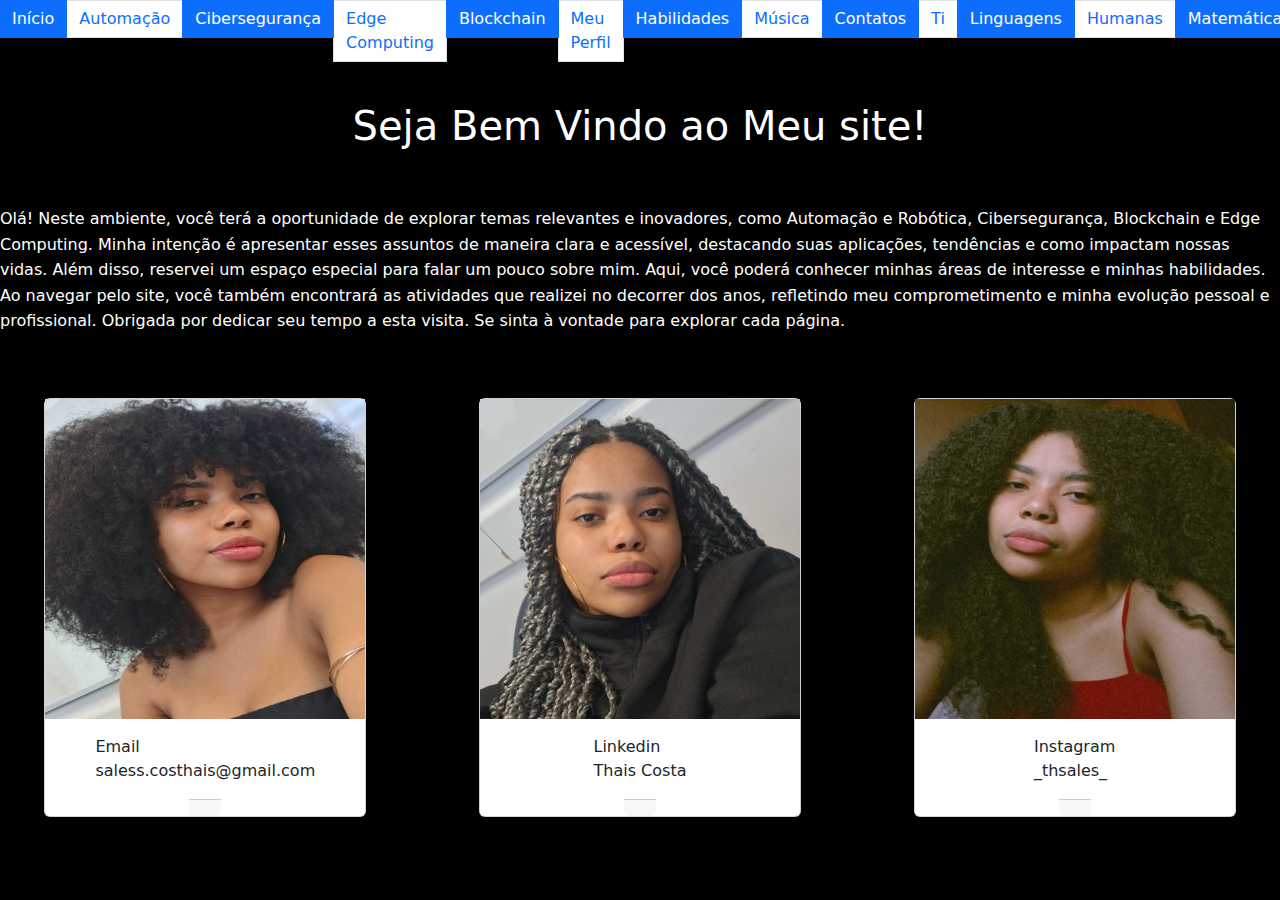
<file: challengehtml/index.html>
<!DOCTYPE html>
<html lang="pt-br">
<head>
    <meta charset="UTF-8">
    <meta name="viewport" content="width=device-width, initial-scale=1.0">
    <title>Document</title>
    <link rel="stylesheet" href="./css/estilos.css">
    <link href="https://cdn.jsdelivr.net/npm/bootstrap@5.3.3/dist/css/bootstrap.min.css" rel="stylesheet" integrity="sha384-QWTKZyjpPEjISv5WaRU9OFeRpok6YctnYmDr5pNlyT2bRjXh0JMhjY6hW+ALEwIH" crossorigin="anonymous">
    <script src="https://cdn.jsdelivr.net/npm/bootstrap@5.3.3/dist/js/bootstrap.bundle.min.js" integrity="sha384-YvpcrYf0tY3lHB60NNkmXc5s9fDVZLESaAA55NDzOxhy9GkcIdslK1eN7N6jIeHz" crossorigin="anonymous"></script>
</head>
<body style="background-color: black;"> 
    

  <nav aria-label="...">
    <ul class="pagination">
      <li class="page-item disabled">
      </li>
      <li class="page-item active"><a class="page-link" href="index.html">Início</a></li>
      <li class="page-item" aria-current="page">
        <a class="page-link" href="automa.html">Automação</a>
      </li>
      <li class="page-item active"><a class="page-link" href="ciber.html">Cibersegurança</a></li>
      <li class="page-item">
        <li class="page-item"><a class="page-link" href="edge.html">Edge Computing</a></li>
      <li class="page-item active" aria-current="page">
        <a class="page-link" href="block.html">Blockchain</a>
      </li>
      <li class="page-item"><a class="page-link" href="introdução.html"> Meu Perfil</a></li>
      <li class="page-item">
        <li class="page-item active"><a class="page-link" href="habilidade.html">Habilidades</a></li>
      <li class="page-item active" aria-current="page">
        <li class="page-item"><a class="page-link" href="z.html">Música</a></li>
      <li class="page-item active">
        <a class="page-link" href="contato.html">Contatos</a>
      </li>
      <li class="page-item"><a class="page-link" href="projetos.html">Ti</a></li>
      <li class="page-item">
        <li class="page-item active"><a class="page-link" href="linguagens.html">Linguagens</a></li>
      <li class="page-item">
        <li class="page-item"><a class="page-link" href="humanas.html">Humanas</a></li>
      <li class="page-item active" aria-current="page">
        <a class="page-link" href="matemática.html">Matemática</a>
      </li>
      <li class="page-item"><a class="page-link" href="natureza.html">Natureza</a></li>
      <li class="page-item">
      </li>
    </ul>
  </nav>
  
  <br>
      <h1 class="titulo">Seja Bem Vindo ao Meu site!</h1>
      

      <br>
      <br>
      <p class="automacao"> 
         Olá! Neste ambiente, você terá a oportunidade de explorar temas relevantes e inovadores, como Automação e Robótica, Cibersegurança, Blockchain e Edge Computing. Minha intenção é apresentar esses assuntos de maneira clara e acessível, destacando suas aplicações, tendências e como impactam nossas vidas.
        
        Além disso, reservei um espaço especial para falar um pouco sobre mim. Aqui, você poderá conhecer minhas áreas de interesse e minhas habilidades. Ao navegar pelo site, você também encontrará as atividades que realizei no decorrer dos anos, refletindo meu comprometimento e minha evolução pessoal e profissional.
        
        Obrigada por dedicar seu tempo a esta visita. Se sinta à vontade para explorar cada página.
        </p>
        
      <br>
      <br>
      <div class="row row-cols-1 row-cols-md-3 g-4">
        <div class="col">
          <div class="card h-100">
            <img class="foto" src="imagem/foto.jpeg" class="card-img-top" alt="...">
            <div class="card-body">
              <p class="card-text">Email<br>
                saless.costhais@gmail.com</p>
            </div>
            <div class="card-footer">
            </div>
          </div>
        </div>
        <div class="col">
          <div class="card h-100">
            <img class="foto" src="imagem/Perfil.png" class="card-img-top" alt="...">
            <div class="card-body">
              <p class="card-text">Linkedin<br>
                Thais Costa</p>
            </div>
            <div class="card-footer">
            </div>
          </div>
        </div>
        <div class="col">
          <div class="card h-100">
            <img class="foto" src="imagem/eu.jpeg" class="card-img-top" alt="...">
            <div class="card-body">
              <p class="card-text">Instagram<br>
                _thsales_</p>
            </div>
            <div class="card-footer">
            </div>
          </div>
        </div>
      </div> 

</body>
</html>
</file>
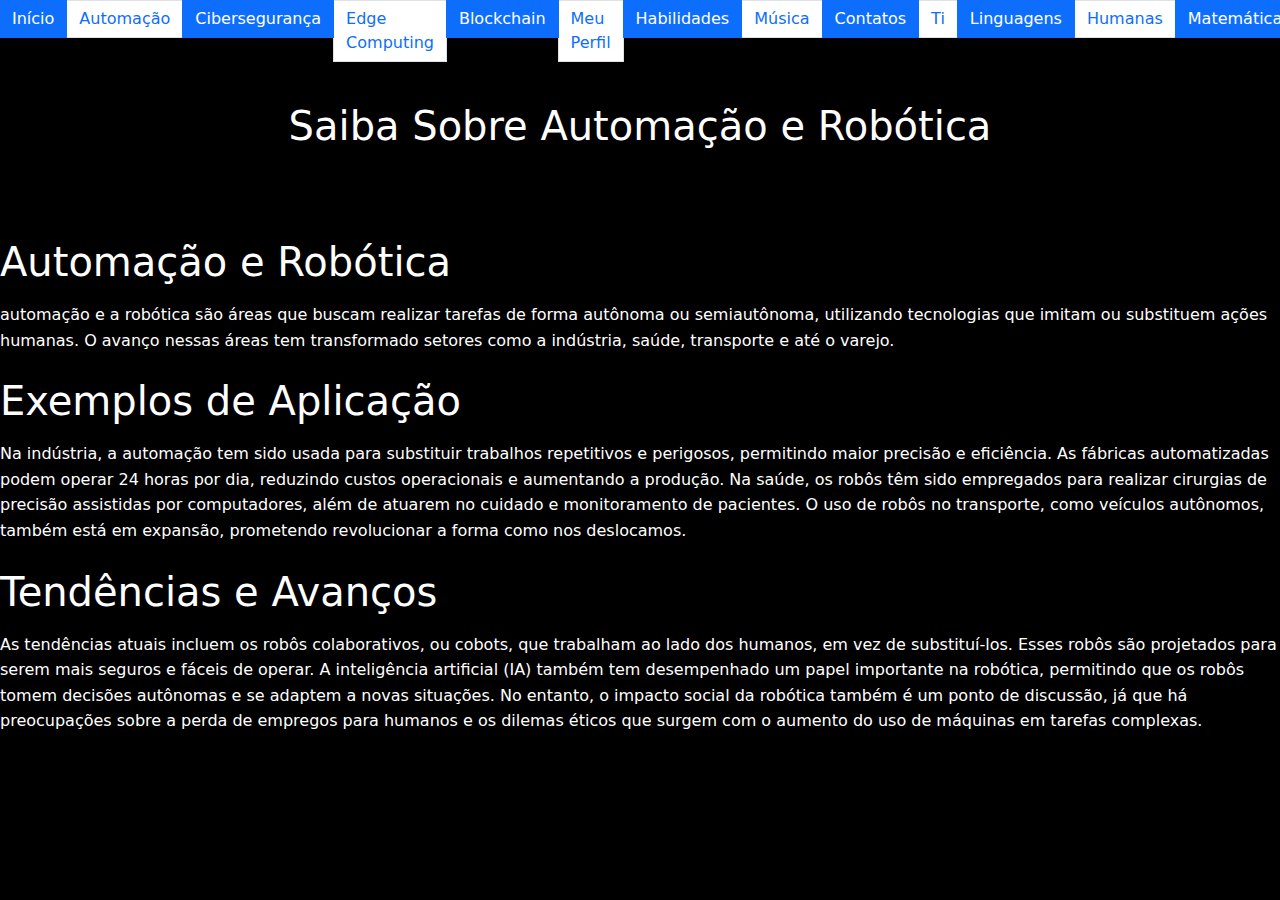
<file: challengehtml/automa.html>
<!DOCTYPE html>
<html lang="pt-br">
<head>
    <meta charset="UTF-8">
    <meta name="viewport" content="width=device-width, initial-scale=1.0">
    <title>Document</title>
    <link rel="stylesheet" href="./css/estilos.css">
    <link href="https://cdn.jsdelivr.net/npm/bootstrap@5.3.3/dist/css/bootstrap.min.css" rel="stylesheet" integrity="sha384-QWTKZyjpPEjISv5WaRU9OFeRpok6YctnYmDr5pNlyT2bRjXh0JMhjY6hW+ALEwIH" crossorigin="anonymous">
    <script src="https://cdn.jsdelivr.net/npm/bootstrap@5.3.3/dist/js/bootstrap.bundle.min.js" integrity="sha384-YvpcrYf0tY3lHB60NNkmXc5s9fDVZLESaAA55NDzOxhy9GkcIdslK1eN7N6jIeHz" crossorigin="anonymous"></script>
<body style="background-color: black;">

  <nav aria-label="...">
    <ul class="pagination">
      <li class="page-item disabled">
      </li>
      <li class="page-item active"><a class="page-link" href="index.html">Início</a></li>
      <li class="page-item" aria-current="page">
        <a class="page-link" href="automa.html">Automação</a>
      </li>
      <li class="page-item active"><a class="page-link" href="ciber.html">Cibersegurança</a></li>
      <li class="page-item">
        <li class="page-item"><a class="page-link" href="edge.html">Edge Computing</a></li>
      <li class="page-item active" aria-current="page">
        <a class="page-link" href="block.html">Blockchain</a>
      </li>
      <li class="page-item"><a class="page-link" href="introdução.html"> Meu Perfil</a></li>
      <li class="page-item">
        <li class="page-item active"><a class="page-link" href="habilidade.html">Habilidades</a></li>
      <li class="page-item active" aria-current="page">
        <li class="page-item"><a class="page-link" href="z.html">Música</a></li>
      <li class="page-item active">
        <a class="page-link" href="contato.html">Contatos</a>
      </li>
      <li class="page-item"><a class="page-link" href="projetos.html">Ti</a></li>
      <li class="page-item">
        <li class="page-item active"><a class="page-link" href="linguagens.html">Linguagens</a></li>
      <li class="page-item">
        <li class="page-item"><a class="page-link" href="humanas.html">Humanas</a></li>
      <li class="page-item active" aria-current="page">
        <a class="page-link" href="matemática.html">Matemática</a>
      </li>
      <li class="page-item"><a class="page-link" href="natureza.html">Natureza</a></li>
      <li class="page-item">
      </li>
    </ul>
  </nav>
  
      <br>
    <h1 class="titulo">Saiba Sobre Automação e Robótica </h1>
    
    <br>
    <br>
    <br>
    <h1 class="automacao">Automação e Robótica</h1>
 
    <p class="automacao"> automação e a robótica são áreas que buscam realizar tarefas de forma autônoma ou semiautônoma, utilizando tecnologias que imitam ou substituem ações humanas. O avanço nessas áreas tem transformado setores como a indústria, saúde, transporte e até o varejo.</p>
     
    <h1 class="automacao">Exemplos de Aplicação</h1>
     
    <p class="automacao"> Na indústria, a automação tem sido usada para substituir trabalhos repetitivos e perigosos, permitindo maior precisão e eficiência. As fábricas automatizadas podem operar 24 horas por dia, reduzindo custos operacionais e aumentando a produção. Na saúde, os robôs têm sido empregados para realizar cirurgias de precisão assistidas por computadores, além de atuarem no cuidado e monitoramento de pacientes. O uso de robôs no transporte, como veículos autônomos, também está em expansão, prometendo revolucionar a forma como nos deslocamos.</p>
     
    <h1 class="automacao">Tendências e Avanços </h1> 
     
    <p class="automacao"> As tendências atuais incluem os robôs colaborativos, ou cobots, que trabalham ao lado dos humanos, em vez de substituí-los. Esses robôs são projetados para serem mais seguros e fáceis de operar. A inteligência artificial (IA) também tem desempenhado um papel importante na robótica, permitindo que os robôs tomem decisões autônomas e se adaptem a novas situações. No entanto, o impacto social da robótica também é um ponto de discussão, já que há preocupações sobre a perda de empregos para humanos e os dilemas éticos que surgem com o aumento do uso de máquinas em tarefas complexas.</p>


    
</body>
</html>
</file>
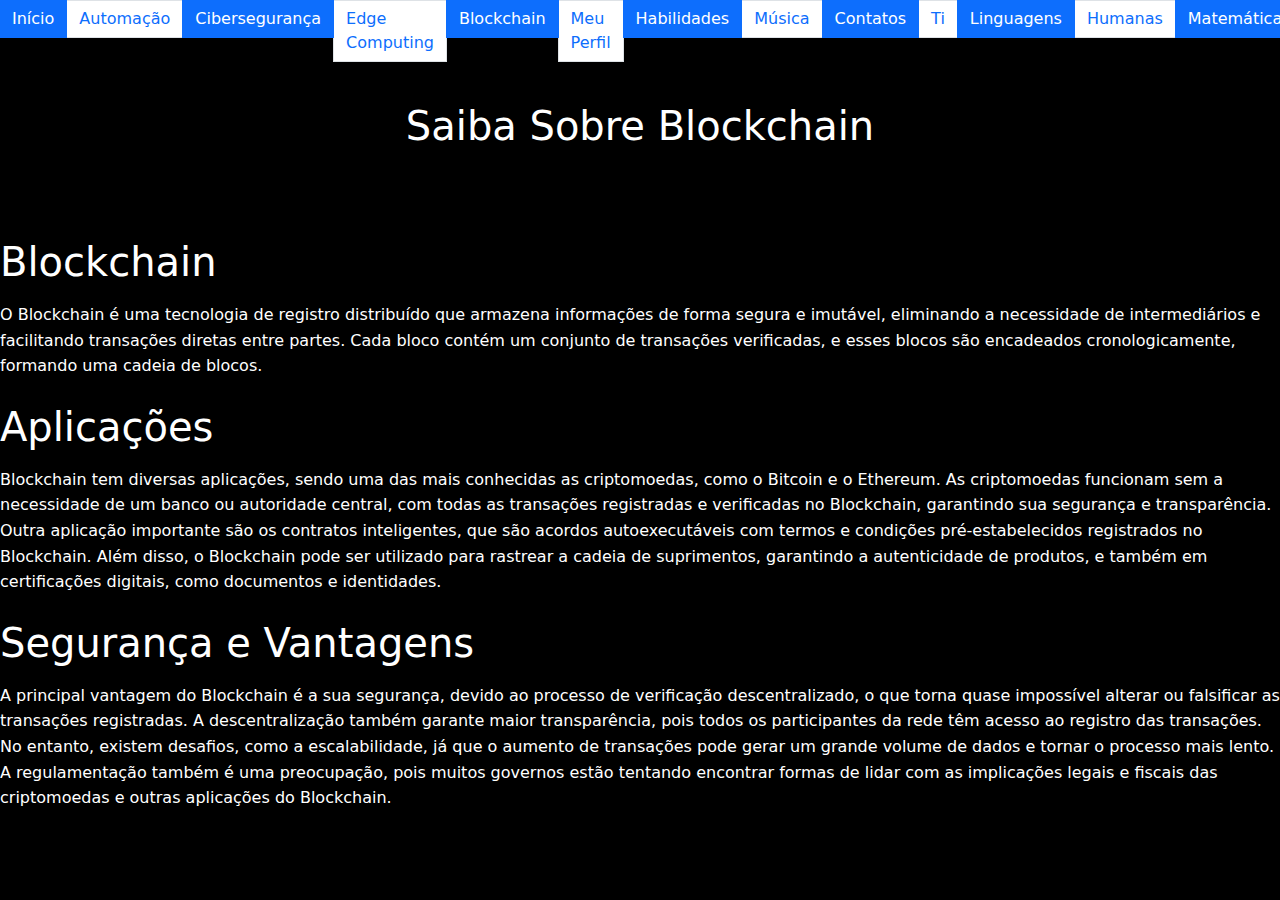
<file: challengehtml/block.html>
<!DOCTYPE html>
<html lang="pt-br">
<head>
    <meta charset="UTF-8">
    <meta name="viewport" content="width=device-width, initial-scale=1.0">
    <title>Document</title>
    <link rel="stylesheet" href="./css/estilos.css">
    <link href="https://cdn.jsdelivr.net/npm/bootstrap@5.3.3/dist/css/bootstrap.min.css" rel="stylesheet" integrity="sha384-QWTKZyjpPEjISv5WaRU9OFeRpok6YctnYmDr5pNlyT2bRjXh0JMhjY6hW+ALEwIH" crossorigin="anonymous">
    <script src="https://cdn.jsdelivr.net/npm/bootstrap@5.3.3/dist/js/bootstrap.bundle.min.js" integrity="sha384-YvpcrYf0tY3lHB60NNkmXc5s9fDVZLESaAA55NDzOxhy9GkcIdslK1eN7N6jIeHz" crossorigin="anonymous"></script>
</head>
<body style="background-color: black;">
    
  <nav aria-label="...">
    <ul class="pagination">
      <li class="page-item disabled">
      </li>
      <li class="page-item active"><a class="page-link" href="index.html">Início</a></li>
      <li class="page-item" aria-current="page">
        <a class="page-link" href="automa.html">Automação</a>
      </li>
      <li class="page-item active"><a class="page-link" href="ciber.html">Cibersegurança</a></li>
      <li class="page-item">
        <li class="page-item"><a class="page-link" href="edge.html">Edge Computing</a></li>
      <li class="page-item active" aria-current="page">
        <a class="page-link" href="block.html">Blockchain</a>
      </li>
      <li class="page-item"><a class="page-link" href="introdução.html"> Meu Perfil</a></li>
      <li class="page-item">
        <li class="page-item active"><a class="page-link" href="habilidade.html">Habilidades</a></li>
      <li class="page-item active" aria-current="page">
        <li class="page-item"><a class="page-link" href="z.html">Música</a></li>
      <li class="page-item active">
        <a class="page-link" href="contato.html">Contatos</a>
      </li>
      <li class="page-item"><a class="page-link" href="projetos.html">Ti</a></li>
      <li class="page-item">
        <li class="page-item active"><a class="page-link" href="linguagens.html">Linguagens</a></li>
      <li class="page-item">
        <li class="page-item"><a class="page-link" href="humanas.html">Humanas</a></li>
      <li class="page-item active" aria-current="page">
        <a class="page-link" href="matemática.html">Matemática</a>
      </li>
      <li class="page-item"><a class="page-link" href="natureza.html">Natureza</a></li>
      <li class="page-item">
      </li>
    </ul>
  </nav>

  <br>
    <h1 class="titulo">Saiba Sobre Blockchain</h1>

    <br>
    <br>
    <br>
    <h1 class="automacao">Blockchain</h1>
 
    <p class="automacao"> O Blockchain é uma tecnologia de registro distribuído que armazena informações de forma segura e imutável, eliminando a necessidade de intermediários e facilitando transações diretas entre partes. Cada bloco contém um conjunto de transações verificadas, e esses blocos são encadeados cronologicamente, formando uma cadeia de blocos.</p>
     
    <h1 class="automacao">Aplicações</h1>
     
   <p class="automacao"> Blockchain tem diversas aplicações, sendo uma das mais conhecidas as criptomoedas, como o Bitcoin e o Ethereum. As criptomoedas funcionam sem a necessidade de um banco ou autoridade central, com todas as transações registradas e verificadas no Blockchain, garantindo sua segurança e transparência. Outra aplicação importante são os contratos inteligentes, que são acordos autoexecutáveis com termos e condições pré-estabelecidos registrados no Blockchain. Além disso, o Blockchain pode ser utilizado para rastrear a cadeia de suprimentos, garantindo a autenticidade de produtos, e também em certificações digitais, como documentos e identidades.</p>
     
    <h1 class="automacao">Segurança e Vantagens</h1>
     
    <p class="automacao"> A principal vantagem do Blockchain é a sua segurança, devido ao processo de verificação descentralizado, o que torna quase impossível alterar ou falsificar as transações registradas. A descentralização também garante maior transparência, pois todos os participantes da rede têm acesso ao registro das transações. No entanto, existem desafios, como a escalabilidade, já que o aumento de transações pode gerar um grande volume de dados e tornar o processo mais lento. A regulamentação também é uma preocupação, pois muitos governos estão tentando encontrar formas de lidar com as implicações legais e fiscais das criptomoedas e outras aplicações do Blockchain.</p>
     

</body>
</html>
</file>
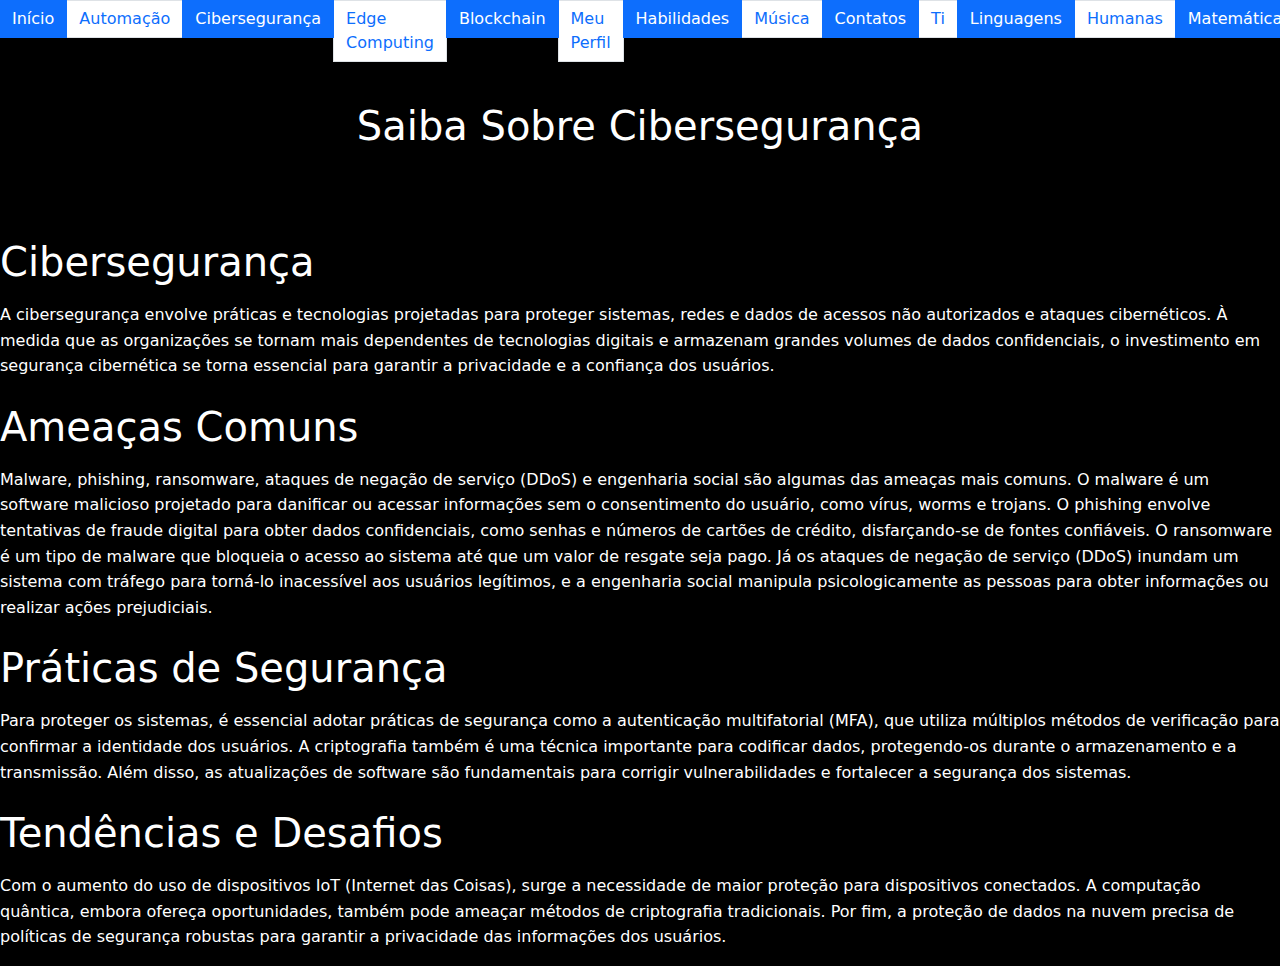
<file: challengehtml/ciber.html>
<!DOCTYPE html>
<html lang="pt-br">
<head>
    <meta charset="UTF-8">
    <meta name="viewport" content="width=device-width, initial-scale=1.0">
    <title>Document</title>
    <link rel="stylesheet" href="./css/estilos.css">
    <link href="https://cdn.jsdelivr.net/npm/bootstrap@5.3.3/dist/css/bootstrap.min.css" rel="stylesheet" integrity="sha384-QWTKZyjpPEjISv5WaRU9OFeRpok6YctnYmDr5pNlyT2bRjXh0JMhjY6hW+ALEwIH" crossorigin="anonymous">
    <script src="https://cdn.jsdelivr.net/npm/bootstrap@5.3.3/dist/js/bootstrap.bundle.min.js" integrity="sha384-YvpcrYf0tY3lHB60NNkmXc5s9fDVZLESaAA55NDzOxhy9GkcIdslK1eN7N6jIeHz" crossorigin="anonymous"></script>
</head>
<body style="background-color: black;">

  <nav aria-label="...">
    <ul class="pagination">
      <li class="page-item disabled">
      </li>
      <li class="page-item active"><a class="page-link" href="index.html">Início</a></li>
      <li class="page-item" aria-current="page">
        <a class="page-link" href="automa.html">Automação</a>
      </li>
      <li class="page-item active"><a class="page-link" href="ciber.html">Cibersegurança</a></li>
      <li class="page-item">
        <li class="page-item"><a class="page-link" href="edge.html">Edge Computing</a></li>
      <li class="page-item active" aria-current="page">
        <a class="page-link" href="block.html">Blockchain</a>
      </li>
      <li class="page-item"><a class="page-link" href="introdução.html"> Meu Perfil</a></li>
      <li class="page-item">
        <li class="page-item active"><a class="page-link" href="habilidade.html">Habilidades</a></li>
      <li class="page-item active" aria-current="page">
        <li class="page-item"><a class="page-link" href="z.html">Música</a></li>
      <li class="page-item active">
        <a class="page-link" href="contato.html">Contatos</a>
      </li>
      <li class="page-item"><a class="page-link" href="projetos.html">Ti</a></li>
      <li class="page-item">
        <li class="page-item active"><a class="page-link" href="linguagens.html">Linguagens</a></li>
      <li class="page-item">
        <li class="page-item"><a class="page-link" href="humanas.html">Humanas</a></li>
      <li class="page-item active" aria-current="page">
        <a class="page-link" href="matemática.html">Matemática</a>
      </li>
      <li class="page-item"><a class="page-link" href="natureza.html">Natureza</a></li>
      <li class="page-item">
      </li>
    </ul>
  </nav>

  <br>
    <h1 class="titulo">Saiba Sobre Cibersegurança</h1>

    <br>
    <br>
    <br>
   <H1 class="automacao">Cibersegurança</H1>
 
   <p class="automacao"> A cibersegurança envolve práticas e tecnologias projetadas para proteger sistemas, redes e dados de acessos não autorizados e ataques cibernéticos. À medida que as organizações se tornam mais dependentes de tecnologias digitais e armazenam grandes volumes de dados confidenciais, o investimento em segurança cibernética se torna essencial para garantir a privacidade e a confiança dos usuários.</p>
     
    <h1 class="automacao">Ameaças Comuns</h1>

    <p class="automacao"> Malware, phishing, ransomware, ataques de negação de serviço (DDoS) e engenharia social são algumas das ameaças mais comuns. O malware é um software malicioso projetado para danificar ou acessar informações sem o consentimento do usuário, como vírus, worms e trojans. O phishing envolve tentativas de fraude digital para obter dados confidenciais, como senhas e números de cartões de crédito, disfarçando-se de fontes confiáveis. O ransomware é um tipo de malware que bloqueia o acesso ao sistema até que um valor de resgate seja pago. Já os ataques de negação de serviço (DDoS) inundam um sistema com tráfego para torná-lo inacessível aos usuários legítimos, e a engenharia social manipula psicologicamente as pessoas para obter informações ou realizar ações prejudiciais.</p>
     
    <h1 class="automacao">Práticas de Segurança</h1>
     
   <p class="automacao"> Para proteger os sistemas, é essencial adotar práticas de segurança como a autenticação multifatorial (MFA), que utiliza múltiplos métodos de verificação para confirmar a identidade dos usuários. A criptografia também é uma técnica importante para codificar dados, protegendo-os durante o armazenamento e a transmissão. Além disso, as atualizações de software são fundamentais para corrigir vulnerabilidades e fortalecer a segurança dos sistemas.</p>
     
    <h1 class="automacao">Tendências e Desafios</h1>
     
   <p class="automacao"> Com o aumento do uso de dispositivos IoT (Internet das Coisas), surge a necessidade de maior proteção para dispositivos conectados. A computação quântica, embora ofereça oportunidades, também pode ameaçar métodos de criptografia tradicionais. Por fim, a proteção de dados na nuvem precisa de políticas de segurança robustas para garantir a privacidade das informações dos usuários.</p>

</body>
</html>
</file>
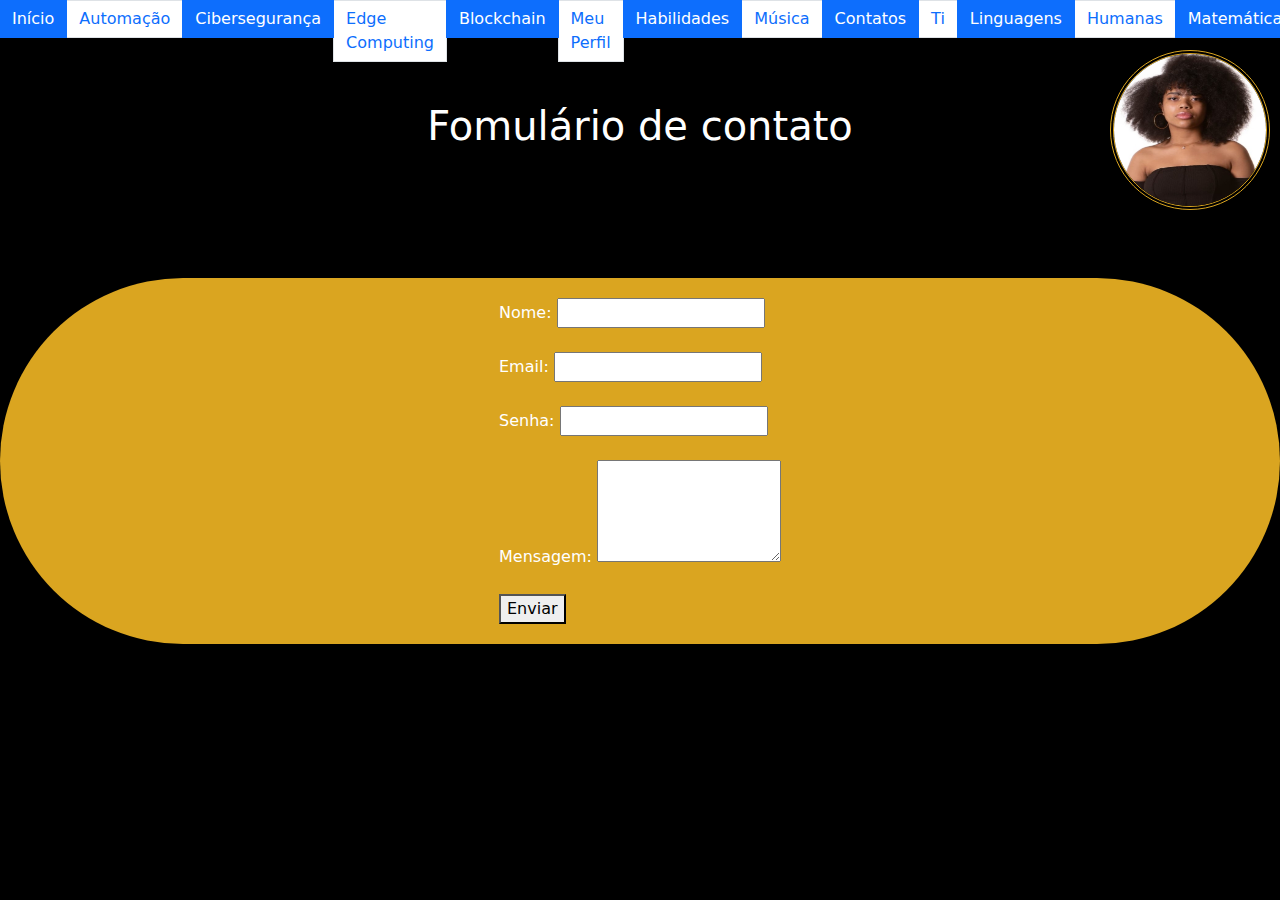
<file: challengehtml/contato.html>
<!DOCTYPE html>
<html lang="pt-br">
<head>
    <meta charset="UTF-8">
    <meta name="viewport" content="width=device-width, initial-scale=1.0">
    <title>Document</title>
    <link rel="stylesheet" href="./css/estilos.css">
    <link href="https://cdn.jsdelivr.net/npm/bootstrap@5.3.3/dist/css/bootstrap.min.css" rel="stylesheet" integrity="sha384-QWTKZyjpPEjISv5WaRU9OFeRpok6YctnYmDr5pNlyT2bRjXh0JMhjY6hW+ALEwIH" crossorigin="anonymous">
    <script src="https://cdn.jsdelivr.net/npm/bootstrap@5.3.3/dist/js/bootstrap.bundle.min.js" integrity="sha384-YvpcrYf0tY3lHB60NNkmXc5s9fDVZLESaAA55NDzOxhy9GkcIdslK1eN7N6jIeHz" crossorigin="anonymous"></script>
</head>
<body style="background-color: black;"> 
    
  <nav aria-label="...">
    <ul class="pagination">
      <li class="page-item disabled">
      </li>
      <li class="page-item active"><a class="page-link" href="index.html">Início</a></li>
      <li class="page-item" aria-current="page">
        <a class="page-link" href="automa.html">Automação</a>
      </li>
      <li class="page-item active"><a class="page-link" href="ciber.html">Cibersegurança</a></li>
      <li class="page-item">
        <li class="page-item"><a class="page-link" href="edge.html">Edge Computing</a></li>
      <li class="page-item active" aria-current="page">
        <a class="page-link" href="block.html">Blockchain</a>
      </li>
      <li class="page-item"><a class="page-link" href="introdução.html"> Meu Perfil</a></li>
      <li class="page-item">
        <li class="page-item active"><a class="page-link" href="habilidade.html">Habilidades</a></li>
      <li class="page-item active" aria-current="page">
        <li class="page-item"><a class="page-link" href="z.html">Música</a></li>
      <li class="page-item active">
        <a class="page-link" href="contato.html">Contatos</a>
      </li>
      <li class="page-item"><a class="page-link" href="projetos.html">Ti</a></li>
      <li class="page-item">
        <li class="page-item active"><a class="page-link" href="linguagens.html">Linguagens</a></li>
      <li class="page-item">
        <li class="page-item"><a class="page-link" href="humanas.html">Humanas</a></li>
      <li class="page-item active" aria-current="page">
        <a class="page-link" href="matemática.html">Matemática</a>
      </li>
      <li class="page-item"><a class="page-link" href="natureza.html">Natureza</a></li>
      <li class="page-item">
      </li>
    </ul>
  </nav>
  
  </form>
     
  
      <br>
  <h1 class="titulo">Fomulário de contato</h1>
      <img class="imagem" src="imagem/perfil.jpeg">
      <br>
      <br>

      <br>
      <br>
      <br>
      <div class="fundo">
          <div class="form-container">
            <form action="http://localhost/contato.php" method="POST">
                <label class="automacao" for="nome">Nome:</label>
                <input type="text" id="nome" name="nome" required><br><br>
      
                <label class="automacao" for="email">Email:</label>
                <input type="email" id="email" name="email" required><br><br>

                <label class="automacao" for="nome">Senha:</label>
                <input type="password" id="senha" name="senha" required><br><br>
      
                <label  class="automacao" for="mensagem">Mensagem:</label>
                <textarea id="mensagem" name="mensagem" rows="4" required></textarea><br><br>
      
                <button type="submit">Enviar</button>
            </form>
          </div>
      </div>

</body>
</html>
</file>
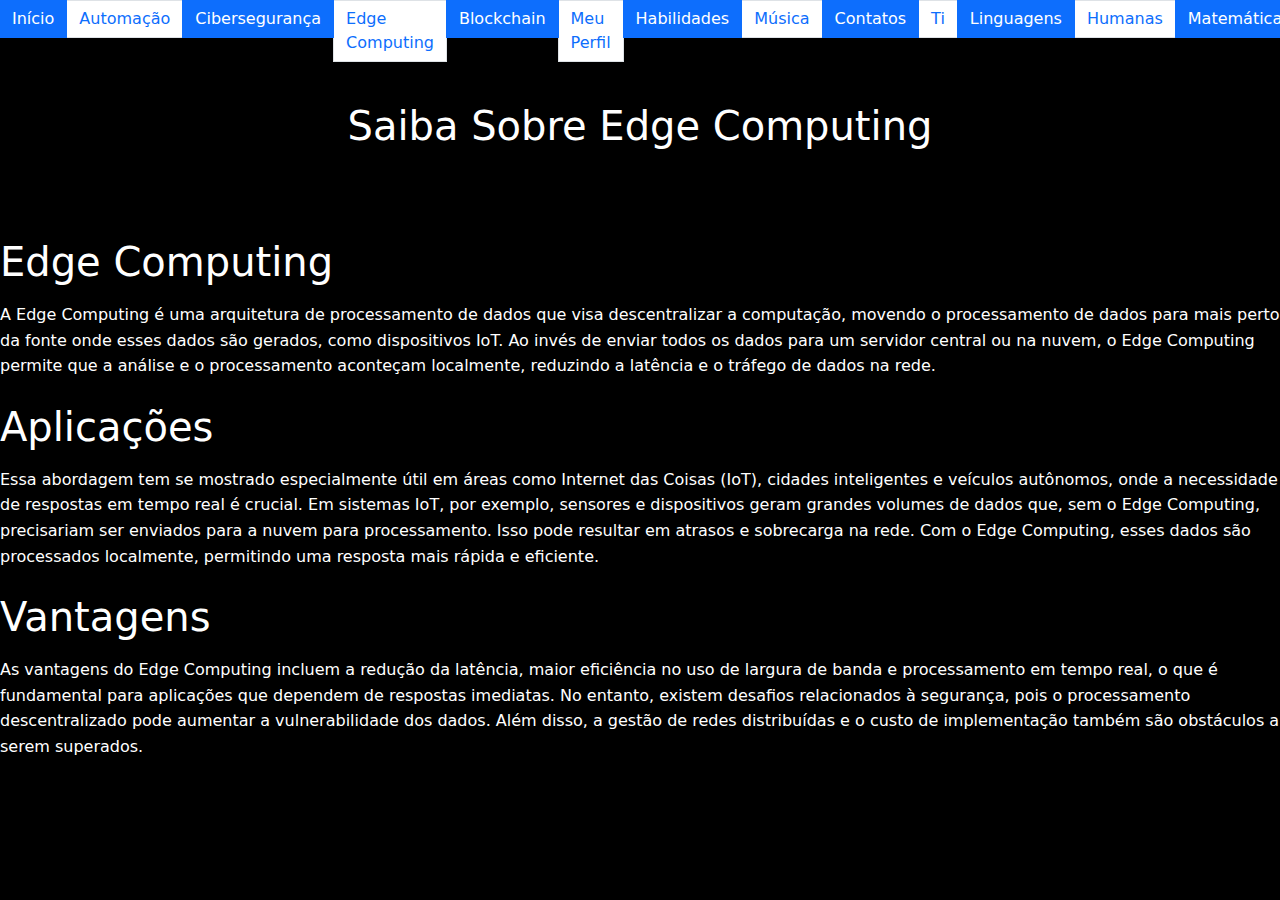
<file: challengehtml/edge.html>
<!DOCTYPE html>
<html lang="pt-br">
<head>
    <meta charset="UTF-8">
    <meta name="viewport" content="width=device-width, initial-scale=1.0">
    <title>Document</title>
    <link rel="stylesheet" href="./css/estilos.css">
    <link href="https://cdn.jsdelivr.net/npm/bootstrap@5.3.3/dist/css/bootstrap.min.css" rel="stylesheet" integrity="sha384-QWTKZyjpPEjISv5WaRU9OFeRpok6YctnYmDr5pNlyT2bRjXh0JMhjY6hW+ALEwIH" crossorigin="anonymous">
    <script src="https://cdn.jsdelivr.net/npm/bootstrap@5.3.3/dist/js/bootstrap.bundle.min.js" integrity="sha384-YvpcrYf0tY3lHB60NNkmXc5s9fDVZLESaAA55NDzOxhy9GkcIdslK1eN7N6jIeHz" crossorigin="anonymous"></script>
</head>
<body style="background-color: black;">
    
  <nav aria-label="...">
    <ul class="pagination">
      <li class="page-item disabled">
      </li>
      <li class="page-item active"><a class="page-link" href="index.html">Início</a></li>
      <li class="page-item" aria-current="page">
        <a class="page-link" href="automa.html">Automação</a>
      </li>
      <li class="page-item active"><a class="page-link" href="ciber.html">Cibersegurança</a></li>
      <li class="page-item">
        <li class="page-item"><a class="page-link" href="edge.html">Edge Computing</a></li>
      <li class="page-item active" aria-current="page">
        <a class="page-link" href="block.html">Blockchain</a>
      </li>
      <li class="page-item"><a class="page-link" href="introdução.html"> Meu Perfil</a></li>
      <li class="page-item">
        <li class="page-item active"><a class="page-link" href="habilidade.html">Habilidades</a></li>
      <li class="page-item active" aria-current="page">
        <li class="page-item"><a class="page-link" href="z.html">Música</a></li>
      <li class="page-item active">
        <a class="page-link" href="contato.html">Contatos</a>
      </li>
      <li class="page-item"><a class="page-link" href="projetos.html">Ti</a></li>
      <li class="page-item">
        <li class="page-item active"><a class="page-link" href="linguagens.html">Linguagens</a></li>
      <li class="page-item">
        <li class="page-item"><a class="page-link" href="humanas.html">Humanas</a></li>
      <li class="page-item active" aria-current="page">
        <a class="page-link" href="matemática.html">Matemática</a>
      </li>
      <li class="page-item"><a class="page-link" href="natureza.html">Natureza</a></li>
      <li class="page-item">
      </li>
    </ul>
  </nav>
  
  <br>
    <h1 class="titulo">Saiba Sobre Edge Computing</h1>

    <br>
    <br>
    <br>
    <h1 class="automacao">Edge Computing</h1>
 
    <p class="automacao"> A Edge Computing é uma arquitetura de processamento de dados que visa descentralizar a computação, movendo o processamento de dados para mais perto da fonte onde esses dados são gerados, como dispositivos IoT. Ao invés de enviar todos os dados para um servidor central ou na nuvem, o Edge Computing permite que a análise e o processamento aconteçam localmente, reduzindo a latência e o tráfego de dados na rede.</p>
     
    <h1 class="automacao">Aplicações</h1>
     
    <p class="automacao"> Essa abordagem tem se mostrado especialmente útil em áreas como Internet das Coisas (IoT), cidades inteligentes e veículos autônomos, onde a necessidade de respostas em tempo real é crucial. Em sistemas IoT, por exemplo, sensores e dispositivos geram grandes volumes de dados que, sem o Edge Computing, precisariam ser enviados para a nuvem para processamento. Isso pode resultar em atrasos e sobrecarga na rede. Com o Edge Computing, esses dados são processados localmente, permitindo uma resposta mais rápida e eficiente.</p>
     
    <h1 class="automacao">Vantagens</h1>
     
    <p class="automacao"> As vantagens do Edge Computing incluem a redução da latência, maior eficiência no uso de largura de banda e processamento em tempo real, o que é fundamental para aplicações que dependem de respostas imediatas. No entanto, existem desafios relacionados à segurança, pois o processamento descentralizado pode aumentar a vulnerabilidade dos dados. Além disso, a gestão de redes distribuídas e o custo de implementação também são obstáculos a serem superados.</p>

</body>
</html>
</file>
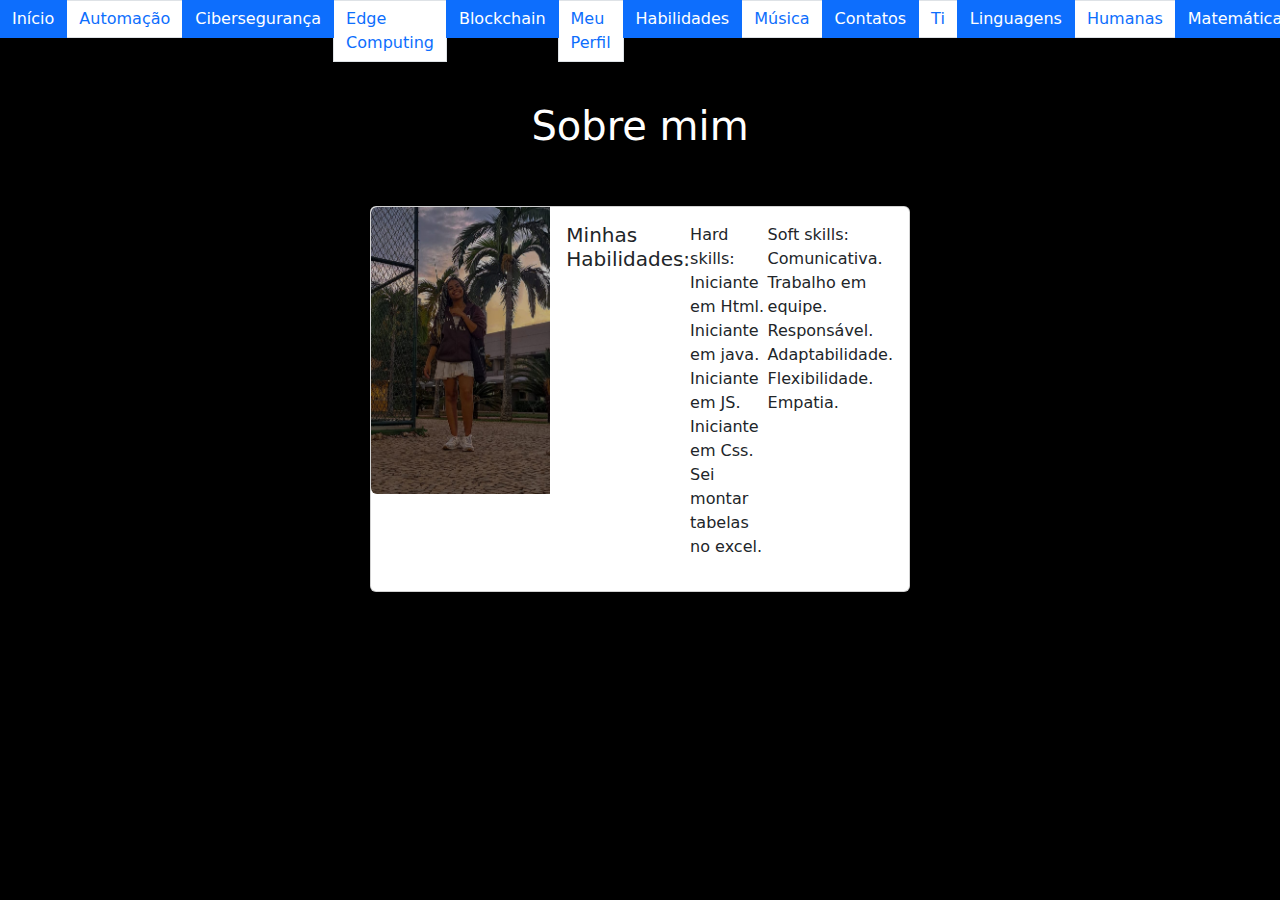
<file: challengehtml/habilidade.html>
<!DOCTYPE html>
<html lang="pt-br">
<head>
    <meta charset="UTF-8">
    <meta name="viewport" content="width=device-width, initial-scale=1.0">
    <title>Document</title>
    <link rel="stylesheet" href="./css/estilos.css">
    <link href="https://cdn.jsdelivr.net/npm/bootstrap@5.3.3/dist/css/bootstrap.min.css" rel="stylesheet" integrity="sha384-QWTKZyjpPEjISv5WaRU9OFeRpok6YctnYmDr5pNlyT2bRjXh0JMhjY6hW+ALEwIH" crossorigin="anonymous">
    <script src="https://cdn.jsdelivr.net/npm/bootstrap@5.3.3/dist/js/bootstrap.bundle.min.js" integrity="sha384-YvpcrYf0tY3lHB60NNkmXc5s9fDVZLESaAA55NDzOxhy9GkcIdslK1eN7N6jIeHz" crossorigin="anonymous"></script>
</head>
<body style="background-color: black;">

  <nav aria-label="...">
    <ul class="pagination">
      <li class="page-item disabled">
      </li>
      <li class="page-item active"><a class="page-link" href="index.html">Início</a></li>
      <li class="page-item" aria-current="page">
        <a class="page-link" href="automa.html">Automação</a>
      </li>
      <li class="page-item active"><a class="page-link" href="ciber.html">Cibersegurança</a></li>
      <li class="page-item">
        <li class="page-item"><a class="page-link" href="edge.html">Edge Computing</a></li>
      <li class="page-item active" aria-current="page">
        <a class="page-link" href="block.html">Blockchain</a>
      </li>
      <li class="page-item"><a class="page-link" href="introdução.html"> Meu Perfil</a></li>
      <li class="page-item">
        <li class="page-item active"><a class="page-link" href="habilidade.html">Habilidades</a></li>
      <li class="page-item active" aria-current="page">
        <li class="page-item"><a class="page-link" href="z.html">Música</a></li>
      <li class="page-item active">
        <a class="page-link" href="contato.html">Contatos</a>
      </li>
      <li class="page-item"><a class="page-link" href="projetos.html">Ti</a></li>
      <li class="page-item">
        <li class="page-item active"><a class="page-link" href="linguagens.html">Linguagens</a></li>
      <li class="page-item">
        <li class="page-item"><a class="page-link" href="humanas.html">Humanas</a></li>
      <li class="page-item active" aria-current="page">
        <a class="page-link" href="matemática.html">Matemática</a>
      </li>
      <li class="page-item"><a class="page-link" href="natureza.html">Natureza</a></li>
      <li class="page-item">
      </li>
    </ul>
  </nav>
  
  <br>
    <h1 class="titulo">Sobre mim</h1>
    
    <br>
    <br>
    <div class="card mb-3" style="max-width: 540px;">
        <div class="row g-0">
          <div class="col-md-4">
            <img src="imagem/euu.jpeg" class="img-fluid rounded-start">
          </div>
          <div class="col-md-8">
            <div class="card-body">
              <h5 class="card-title">Minhas Habilidades:</h5>
              <p class="card-text"> Hard skills:
                Iniciante em Html.
                Iniciante em java.
                Iniciante em JS.
                Iniciante em Css. 
                Sei montar tabelas no excel.
                 </p>
              <p class="card-text">Soft skills:
                Comunicativa.
                Trabalho em equipe.
                Responsável.
                Adaptabilidade.
                Flexibilidade.
                Empatia.
            </p>
            </div>
          </div>
        </div>
      </div>


</body>
</html>
</file>
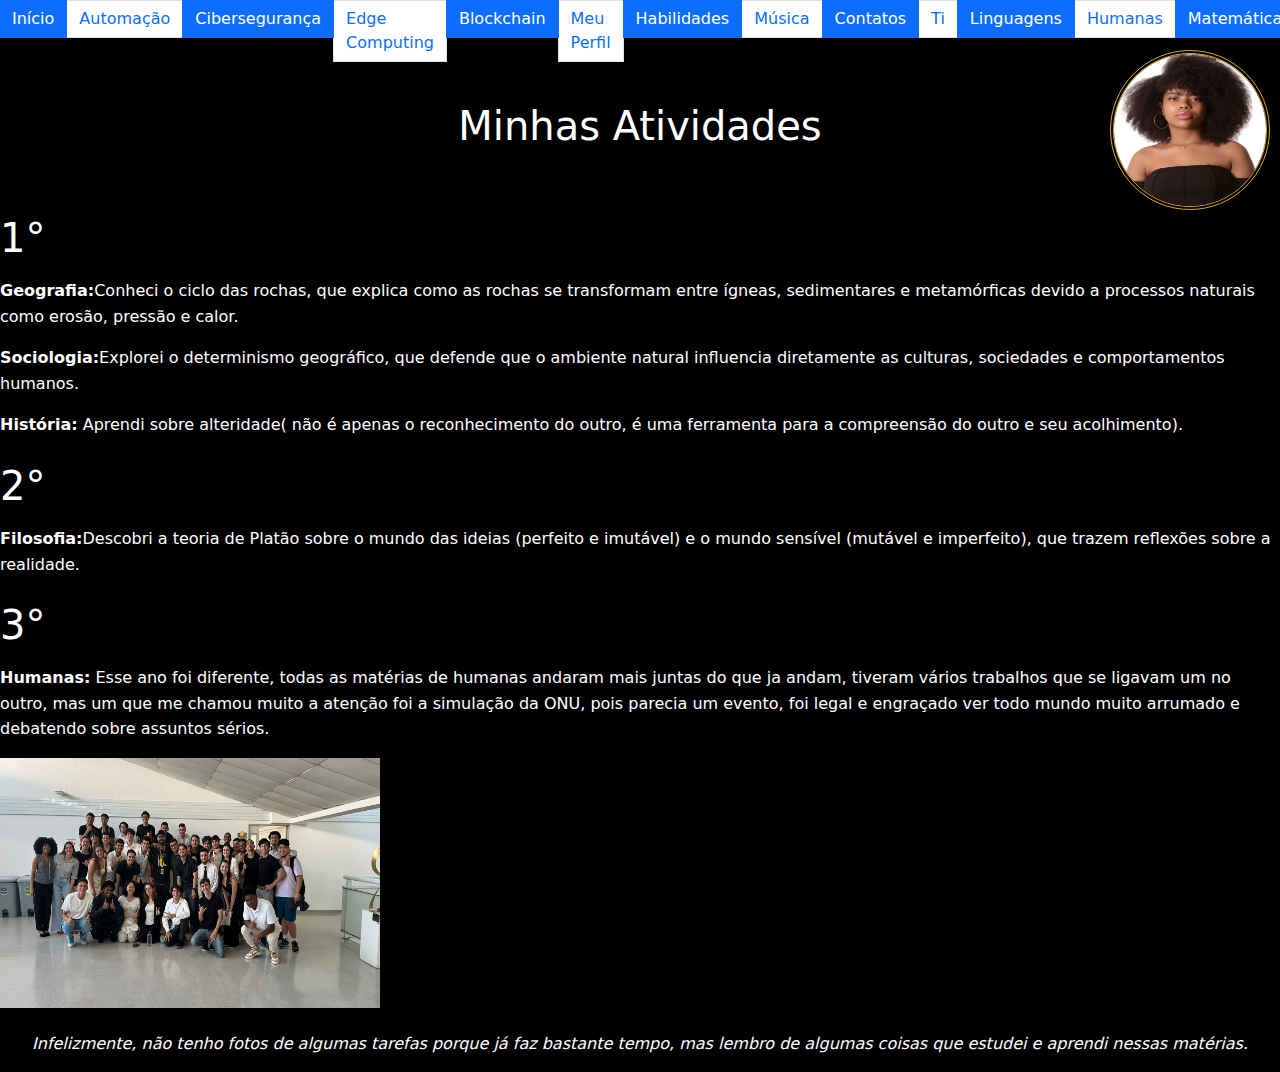
<file: challengehtml/humanas.html>
<!DOCTYPE html>
<html lang="pt-br">
<head>
    <meta charset="UTF-8">
    <meta name="viewport" content="width=device-width, initial-scale=1.0">
    <title>Document</title>
    <link rel="stylesheet" href="./css/estilos.css">
    <link href="https://cdn.jsdelivr.net/npm/bootstrap@5.3.3/dist/css/bootstrap.min.css" rel="stylesheet" integrity="sha384-QWTKZyjpPEjISv5WaRU9OFeRpok6YctnYmDr5pNlyT2bRjXh0JMhjY6hW+ALEwIH" crossorigin="anonymous">
    <script src="https://cdn.jsdelivr.net/npm/bootstrap@5.3.3/dist/js/bootstrap.bundle.min.js" integrity="sha384-YvpcrYf0tY3lHB60NNkmXc5s9fDVZLESaAA55NDzOxhy9GkcIdslK1eN7N6jIeHz" crossorigin="anonymous"></script>
</head>
<body style="background-color: black;"> 
    
  <nav aria-label="...">
    <ul class="pagination">
      <li class="page-item disabled">
      </li>
      <li class="page-item active"><a class="page-link" href="index.html">Início</a></li>
      <li class="page-item" aria-current="page">
        <a class="page-link" href="automa.html">Automação</a>
      </li>
      <li class="page-item active"><a class="page-link" href="ciber.html">Cibersegurança</a></li>
      <li class="page-item">
        <li class="page-item"><a class="page-link" href="edge.html">Edge Computing</a></li>
      <li class="page-item active" aria-current="page">
        <a class="page-link" href="block.html">Blockchain</a>
      </li>
      <li class="page-item"><a class="page-link" href="introdução.html"> Meu Perfil</a></li>
      <li class="page-item">
        <li class="page-item active"><a class="page-link" href="habilidade.html">Habilidades</a></li>
      <li class="page-item active" aria-current="page">
        <li class="page-item"><a class="page-link" href="z.html">Música</a></li>
      <li class="page-item active">
        <a class="page-link" href="contato.html">Contatos</a>
      </li>
      <li class="page-item"><a class="page-link" href="projetos.html">Ti</a></li>
      <li class="page-item">
        <li class="page-item active"><a class="page-link" href="linguagens.html">Linguagens</a></li>
      <li class="page-item">
        <li class="page-item"><a class="page-link" href="humanas.html">Humanas</a></li>
      <li class="page-item active" aria-current="page">
        <a class="page-link" href="matemática.html">Matemática</a>
      </li>
      <li class="page-item"><a class="page-link" href="natureza.html">Natureza</a></li>
      <li class="page-item">
      </li>
    </ul>
  </nav>

  <br>
      <h1 class="titulo">Minhas Atividades</h1>

      <br>
      <br>
      <img class="imagem" src="imagem/perfil.jpeg">
    
      <h1 class="automacao">1°</h1>
      <p class="automacao"><b>Geografia:</b>Conheci o ciclo das rochas, que explica como as rochas se transformam entre ígneas, sedimentares e metamórficas devido a processos naturais como erosão, pressão e calor.
      </p>
      <p class="automacao"><b>Sociologia:</b>Explorei o determinismo geográfico, que defende que o ambiente natural influencia diretamente as culturas, sociedades e comportamentos humanos.
      </p>
      <p class="automacao"><b>História:</b> Aprendi sobre alteridade( não é apenas o reconhecimento do outro, é uma ferramenta para a compreensão do outro e seu acolhimento).
    </p>
    
      <h1 class="automacao">2°</h1>
      <p class="automacao"><b>Filosofia:</b>Descobri a teoria de Platão sobre o mundo das ideias (perfeito e imutável) e o mundo sensível (mutável e imperfeito), que trazem reflexões sobre a realidade. 
      </p>

      <h1 class="automacao">3°</h1>
      <p class="automacao"><b>Humanas:</b> Esse ano foi diferente, todas as matérias de humanas andaram mais juntas do que ja andam, tiveram vários trabalhos que se ligavam um no outro, mas um que me chamou muito a atenção foi a simulação da ONU, pois parecia um evento, foi legal e engraçado ver todo mundo muito arrumado e debatendo sobre assuntos sérios.</p>

        <img class="imagMa" src="imagem/onu.jpeg"> 
        
        <br>
        <br>
          <p class="titulo"><em>Infelizmente, não tenho fotos de algumas tarefas porque já faz bastante tempo, mas lembro de algumas coisas que estudei e aprendi nessas matérias.</em></p>
        
</body>
</html>
</file>
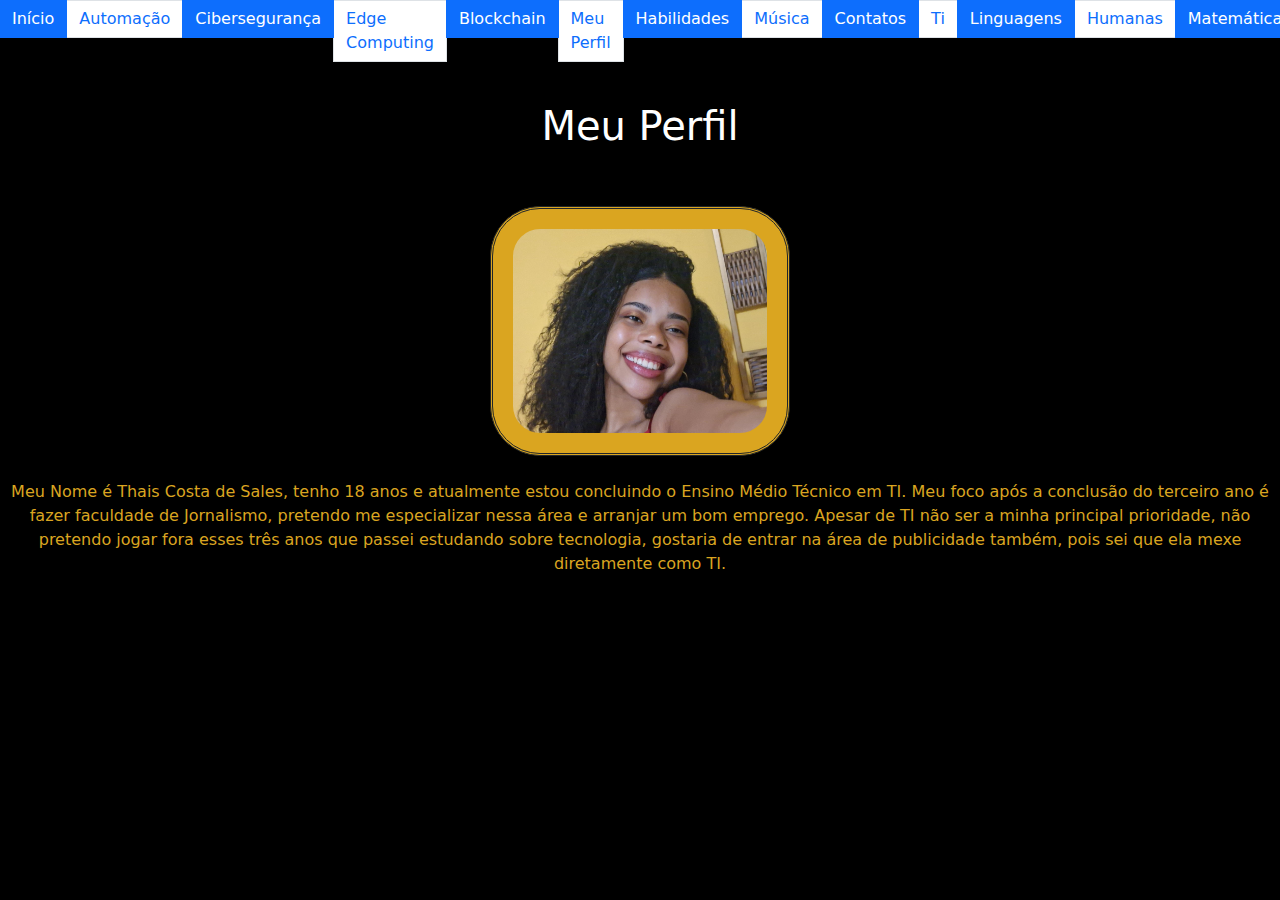
<file: challengehtml/introdução.html>
<!DOCTYPE html>
<html lang="pt-br">
<head>
    <meta charset="UTF-8">
    <meta name="viewport" content="width=device-width, initial-scale=1.0">
    <title>Document</title>
    <link rel="stylesheet" href="./css/estilos.css">
    <link href="https://cdn.jsdelivr.net/npm/bootstrap@5.3.3/dist/css/bootstrap.min.css" rel="stylesheet" integrity="sha384-QWTKZyjpPEjISv5WaRU9OFeRpok6YctnYmDr5pNlyT2bRjXh0JMhjY6hW+ALEwIH" crossorigin="anonymous">
    <script src="https://cdn.jsdelivr.net/npm/bootstrap@5.3.3/dist/js/bootstrap.bundle.min.js" integrity="sha384-YvpcrYf0tY3lHB60NNkmXc5s9fDVZLESaAA55NDzOxhy9GkcIdslK1eN7N6jIeHz" crossorigin="anonymous"></script>
</head>
<body style="background-color: black;"> 

  <nav aria-label="...">
    <ul class="pagination">
      <li class="page-item disabled">
      </li>
      <li class="page-item active"><a class="page-link" href="index.html">Início</a></li>
      <li class="page-item" aria-current="page">
        <a class="page-link" href="automa.html">Automação</a>
      </li>
      <li class="page-item active"><a class="page-link" href="ciber.html">Cibersegurança</a></li>
      <li class="page-item">
        <li class="page-item"><a class="page-link" href="edge.html">Edge Computing</a></li>
      <li class="page-item active" aria-current="page">
        <a class="page-link" href="block.html">Blockchain</a>
      </li>
      <li class="page-item"><a class="page-link" href="introdução.html"> Meu Perfil</a></li>
      <li class="page-item">
        <li class="page-item active"><a class="page-link" href="habilidade.html">Habilidades</a></li>
      <li class="page-item active" aria-current="page">
        <li class="page-item"><a class="page-link" href="z.html">Música</a></li>
      <li class="page-item active">
        <a class="page-link" href="contato.html">Contatos</a>
      </li>
      <li class="page-item"><a class="page-link" href="projetos.html">Ti</a></li>
      <li class="page-item">
        <li class="page-item active"><a class="page-link" href="linguagens.html">Linguagens</a></li>
      <li class="page-item">
        <li class="page-item"><a class="page-link" href="humanas.html">Humanas</a></li>
      <li class="page-item active" aria-current="page">
        <a class="page-link" href="matemática.html">Matemática</a>
      </li>
      <li class="page-item"><a class="page-link" href="natureza.html">Natureza</a></li>
      <li class="page-item">
      </li>
    </ul>
  </nav>

      <br>
<h1 class="titulo">Meu Perfil</h1>


    <br>
    <br>
    <div>
        <img class="imgone" src="imagem/fotoPerfil.png" >
    </div>
    <div class="texto">
        <p><br>
            Meu Nome é Thais Costa de Sales, tenho 18 anos e atualmente estou concluindo o Ensino Médio Técnico em TI. Meu foco após a conclusão do terceiro ano é fazer faculdade de Jornalismo, pretendo me especializar nessa área e arranjar um bom emprego. Apesar de TI não ser a minha principal prioridade, não pretendo jogar fora esses três anos que passei estudando sobre tecnologia, gostaria de entrar na área de publicidade também, pois sei que ela mexe diretamente como TI.
        </p>
      </div>


</body>
</html>
</file>
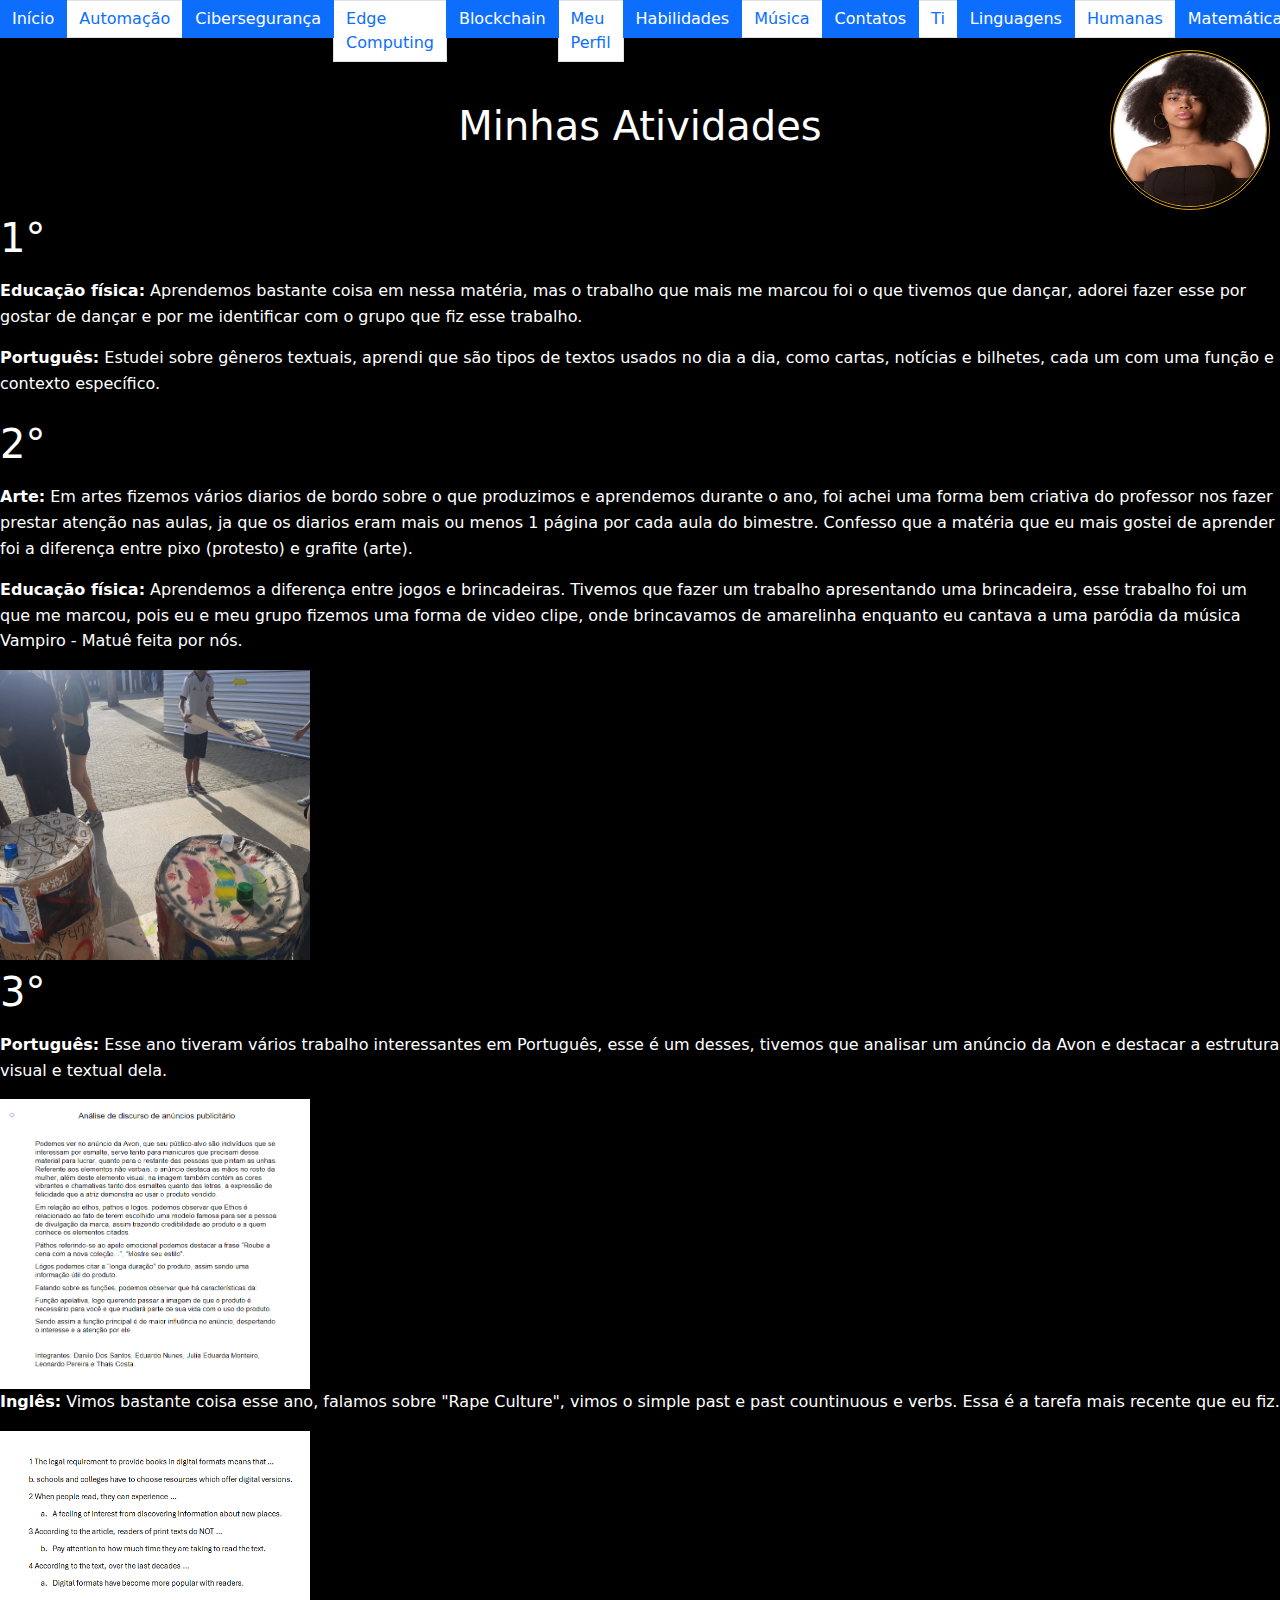
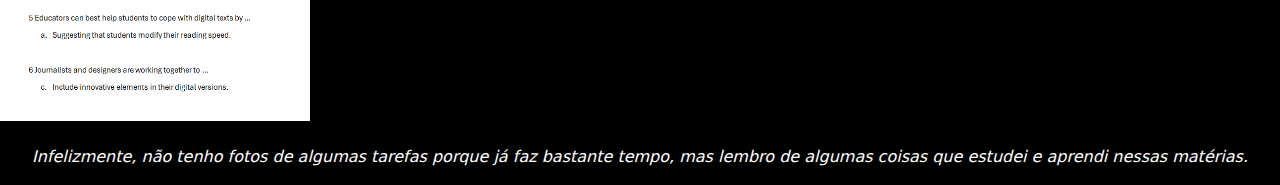
<file: challengehtml/linguagens.html>
<!DOCTYPE html>
<html lang="pt-br">
<head>
    <meta charset="UTF-8">
    <meta name="viewport" content="width=device-width, initial-scale=1.0">
    <title>Document</title>
    <link rel="stylesheet" href="./css/estilos.css">
    <link href="https://cdn.jsdelivr.net/npm/bootstrap@5.3.3/dist/css/bootstrap.min.css" rel="stylesheet" integrity="sha384-QWTKZyjpPEjISv5WaRU9OFeRpok6YctnYmDr5pNlyT2bRjXh0JMhjY6hW+ALEwIH" crossorigin="anonymous">
    <script src="https://cdn.jsdelivr.net/npm/bootstrap@5.3.3/dist/js/bootstrap.bundle.min.js" integrity="sha384-YvpcrYf0tY3lHB60NNkmXc5s9fDVZLESaAA55NDzOxhy9GkcIdslK1eN7N6jIeHz" crossorigin="anonymous"></script>
</head>
<body style="background-color: black;">
    
  <nav aria-label="...">
    <ul class="pagination">
      <li class="page-item disabled">
      </li>
      <li class="page-item active"><a class="page-link" href="index.html">Início</a></li>
      <li class="page-item" aria-current="page">
        <a class="page-link" href="automa.html">Automação</a>
      </li>
      <li class="page-item active"><a class="page-link" href="ciber.html">Cibersegurança</a></li>
      <li class="page-item">
        <li class="page-item"><a class="page-link" href="edge.html">Edge Computing</a></li>
      <li class="page-item active" aria-current="page">
        <a class="page-link" href="block.html">Blockchain</a>
      </li>
      <li class="page-item"><a class="page-link" href="introdução.html"> Meu Perfil</a></li>
      <li class="page-item">
        <li class="page-item active"><a class="page-link" href="habilidade.html">Habilidades</a></li>
      <li class="page-item active" aria-current="page">
        <li class="page-item"><a class="page-link" href="z.html">Música</a></li>
      <li class="page-item active">
        <a class="page-link" href="contato.html">Contatos</a>
      </li>
      <li class="page-item"><a class="page-link" href="projetos.html">Ti</a></li>
      <li class="page-item">
        <li class="page-item active"><a class="page-link" href="linguagens.html">Linguagens</a></li>
      <li class="page-item">
        <li class="page-item"><a class="page-link" href="humanas.html">Humanas</a></li>
      <li class="page-item active" aria-current="page">
        <a class="page-link" href="matemática.html">Matemática</a>
      </li>
      <li class="page-item"><a class="page-link" href="natureza.html">Natureza</a></li>
      <li class="page-item">
      </li>
    </ul>
  </nav>
  <br>
      <h1 class="titulo">Minhas Atividades</h1>

    <br>
    <br>
      <img class="imagem" src="imagem/perfil.jpeg">
      
      <h1 class="automacao">1°</h1>
      <p class="automacao"><b>Educação física:</b> Aprendemos bastante coisa em nessa matéria, mas o trabalho que mais me marcou foi o que tivemos que dançar, adorei fazer esse por gostar de dançar e por me identificar com o grupo que fiz esse trabalho.
      </p>
      <p class="automacao"><b>Português:</b> Estudei sobre gêneros textuais, aprendi que são tipos de textos usados no dia a dia, como cartas, notícias e bilhetes, cada um com uma função e contexto específico.
    </p>

      <h1 class="automacao">2°</h1>
      <p class="automacao"><b>Arte:</b> Em artes fizemos vários diarios de bordo sobre o que produzimos e aprendemos durante o ano, foi achei uma forma bem criativa do professor nos fazer prestar atenção nas aulas, ja que os diarios eram mais ou menos 1 página por cada aula do bimestre. Confesso que a matéria que eu mais gostei de aprender foi a diferença entre pixo (protesto) e grafite (arte).  
      </p>
      <p class="automacao"><b>Educação física:</b> Aprendemos a diferença entre jogos e brincadeiras. Tivemos que fazer um trabalho apresentando uma brincadeira, esse trabalho foi um que me marcou, pois eu e meu grupo fizemos uma forma de video clipe, onde brincavamos de amarelinha enquanto eu cantava a uma paródia da música Vampiro - Matuê feita por nós.
    </p>
    <img class="imageLing" src="imagem/pixo.jpeg">

      <h1 class="automacao">3°</h1>
      <p class="automacao"><b>Português:</b> Esse ano tiveram vários trabalho interessantes em Português, esse é um desses, tivemos que analisar um anúncio da Avon e destacar a estrutura visual e textual dela.
    </p>
    <img class="imageLing" src="imagem/Ldiscurso.png">
    <p class="automacao"><b>Inglês:</b> Vimos bastante coisa esse ano, falamos sobre "Rape Culture", vimos o simple past e past countinuous e verbs. Essa é a tarefa mais recente que eu fiz.
    </p>
<img class="imageLing" src="imagem/LReading.png">

<br>
<br>
<p class="titulo"><em>Infelizmente, não tenho fotos de algumas tarefas porque já faz bastante tempo, mas lembro de algumas coisas que estudei e aprendi nessas matérias.</em></p>
          



</body>
</html>
</file>
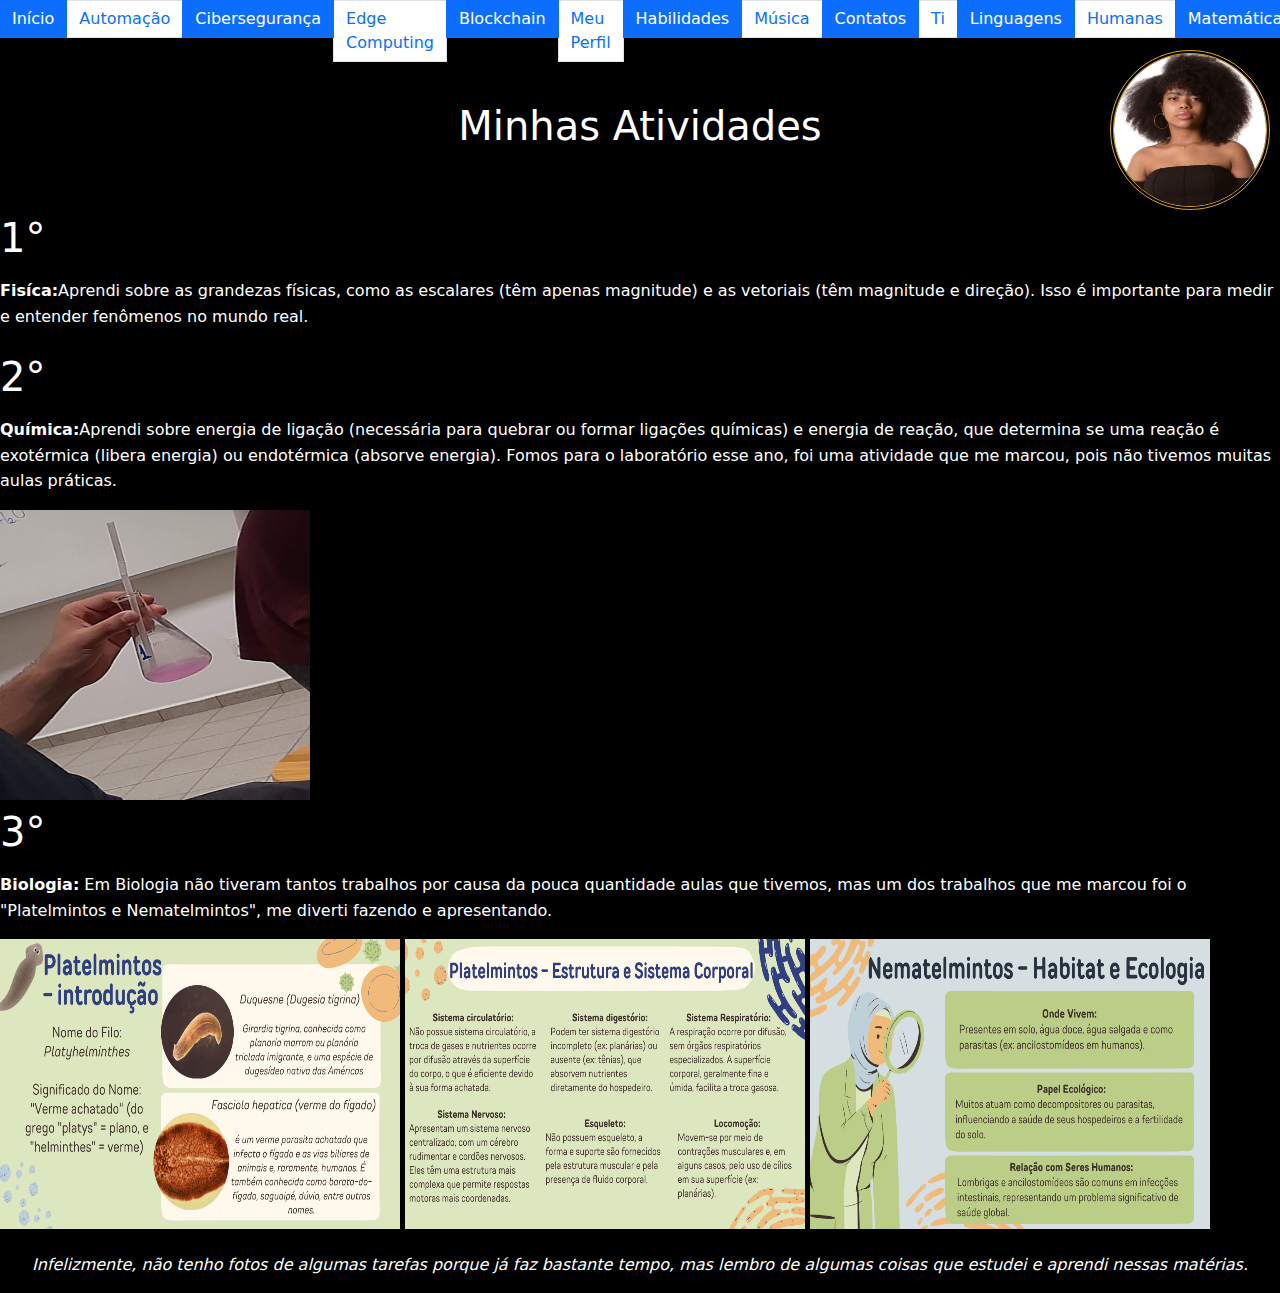
<file: challengehtml/natureza.html>
<!DOCTYPE html>
<html lang="pt-br">
<head>
    <meta charset="UTF-8">
    <meta name="viewport" content="width=device-width, initial-scale=1.0">
    <title>Document</title>
    <link rel="stylesheet" href="./css/estilos.css">
    <link href="https://cdn.jsdelivr.net/npm/bootstrap@5.3.3/dist/css/bootstrap.min.css" rel="stylesheet" integrity="sha384-QWTKZyjpPEjISv5WaRU9OFeRpok6YctnYmDr5pNlyT2bRjXh0JMhjY6hW+ALEwIH" crossorigin="anonymous">
    <script src="https://cdn.jsdelivr.net/npm/bootstrap@5.3.3/dist/js/bootstrap.bundle.min.js" integrity="sha384-YvpcrYf0tY3lHB60NNkmXc5s9fDVZLESaAA55NDzOxhy9GkcIdslK1eN7N6jIeHz" crossorigin="anonymous"></script>
</head>
<body style="background-color: black;">
    
  <nav aria-label="...">
    <ul class="pagination">
      <li class="page-item disabled">
      </li>
      <li class="page-item active"><a class="page-link" href="index.html">Início</a></li>
      <li class="page-item" aria-current="page">
        <a class="page-link" href="automa.html">Automação</a>
      </li>
      <li class="page-item active"><a class="page-link" href="ciber.html">Cibersegurança</a></li>
      <li class="page-item">
        <li class="page-item"><a class="page-link" href="edge.html">Edge Computing</a></li>
      <li class="page-item active" aria-current="page">
        <a class="page-link" href="block.html">Blockchain</a>
      </li>
      <li class="page-item"><a class="page-link" href="introdução.html"> Meu Perfil</a></li>
      <li class="page-item">
        <li class="page-item active"><a class="page-link" href="habilidade.html">Habilidades</a></li>
      <li class="page-item active" aria-current="page">
        <li class="page-item"><a class="page-link" href="z.html">Música</a></li>
      <li class="page-item active">
        <a class="page-link" href="contato.html">Contatos</a>
      </li>
      <li class="page-item"><a class="page-link" href="projetos.html">Ti</a></li>
      <li class="page-item">
        <li class="page-item active"><a class="page-link" href="linguagens.html">Linguagens</a></li>
      <li class="page-item">
        <li class="page-item"><a class="page-link" href="humanas.html">Humanas</a></li>
      <li class="page-item active" aria-current="page">
        <a class="page-link" href="matemática.html">Matemática</a>
      </li>
      <li class="page-item"><a class="page-link" href="natureza.html">Natureza</a></li>
      <li class="page-item">
      </li>
    </ul>
  </nav>

  <br>
      <h1 class="titulo">Minhas Atividades</h1>

      <br>
    <br>
      <img class="imagem" src="imagem/perfil.jpeg">

      <h1 class="automacao">1°</h1>
      <p class="automacao"><b>Fisíca:</b>Aprendi sobre as grandezas físicas, como as escalares (têm apenas magnitude) e as vetoriais (têm magnitude e direção). Isso é importante para medir e entender fenômenos no mundo real.
    </p>

      <h1 class="automacao">2°</h1>
      <p class="automacao"><b>Química:</b>Aprendi sobre energia de ligação (necessária para quebrar ou formar ligações químicas) e energia de reação, que determina se uma reação é exotérmica (libera energia) ou endotérmica (absorve energia). Fomos para o laboratório esse ano, foi uma atividade que me marcou, pois não tivemos muitas aulas práticas.
    </p>
    <img class="imageLing" src="imagem/quimica.jpeg">

      <h1 class="automacao">3°</h1>
      <p class="automacao"><b>Biologia:</b> Em Biologia não tiveram tantos trabalhos por causa da pouca quantidade aulas que tivemos, mas um dos trabalhos que me marcou foi o "Platelmintos e Nematelmintos", me diverti fazendo e apresentando.
    </p>
    <img class="imag" src="imagem/3.png">
    <img class="imag" src="imagem/5.png">
    <img class="imag" src="imagem/13.png">

    <br>
    <br>
    <p class="titulo"><em>Infelizmente, não tenho fotos de algumas tarefas porque já faz bastante tempo, mas lembro de algumas coisas que estudei e aprendi nessas matérias.</em></p>

</body>
</html>
</file>
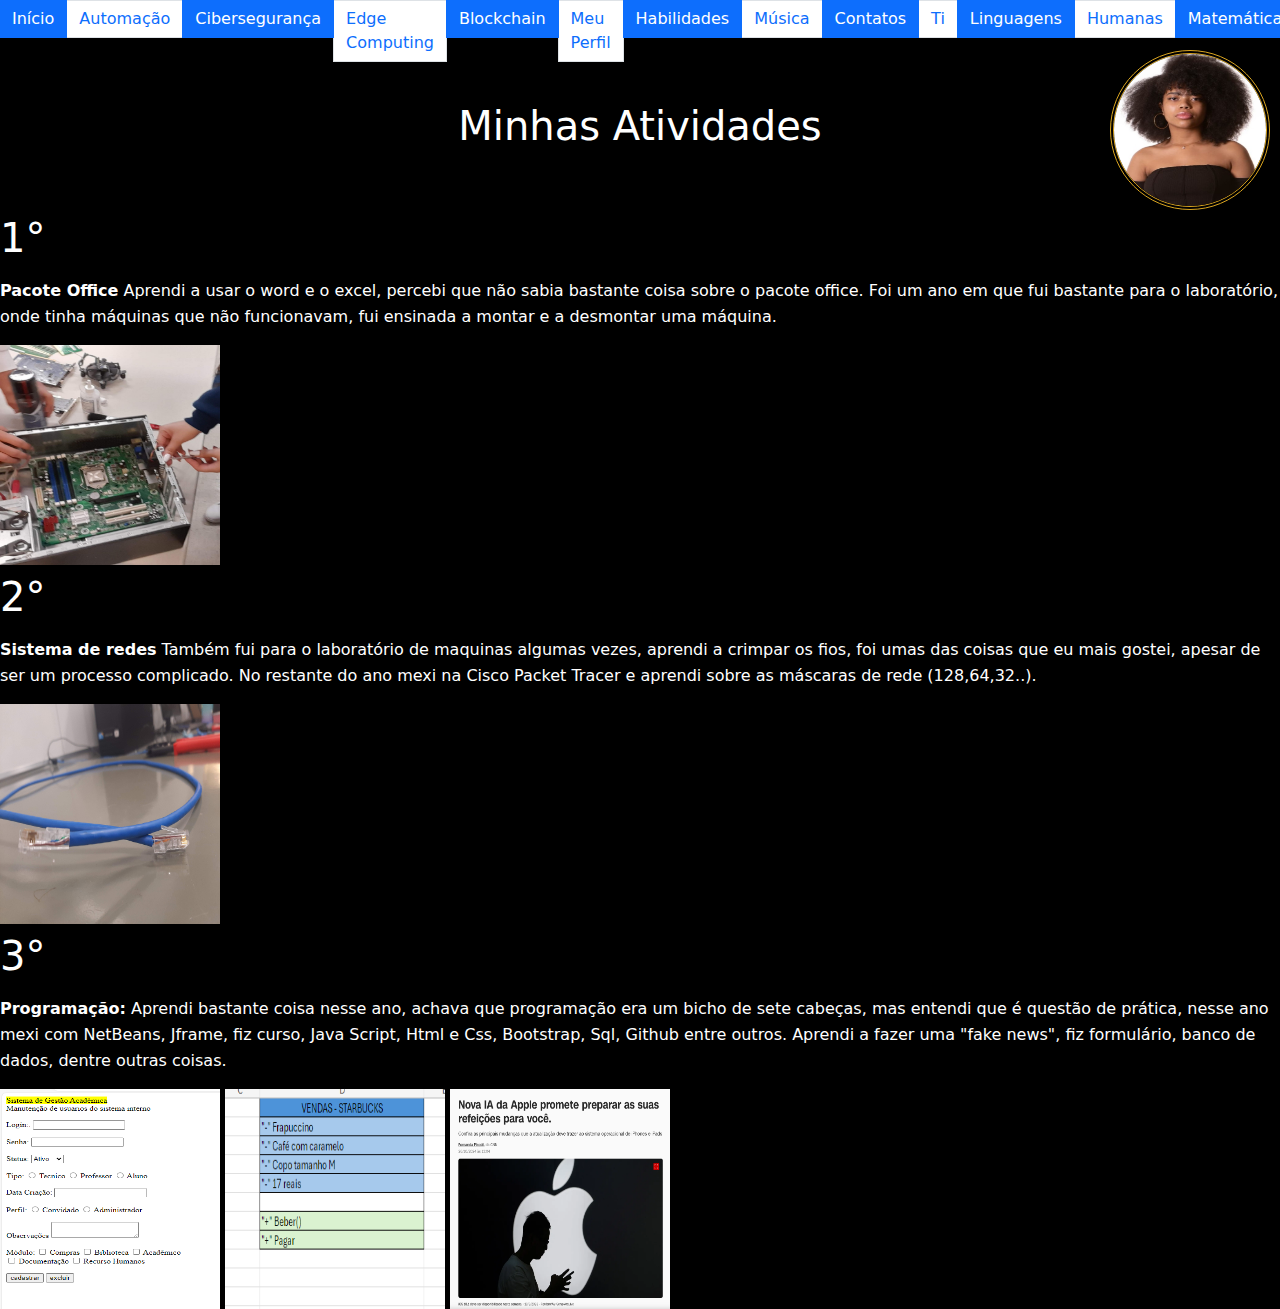
<file: challengehtml/projetos.html>
<!DOCTYPE html>
<html lang="pt-br">
<head>
    <meta charset="UTF-8">
    <meta name="viewport" content="width=device-width, initial-scale=1.0">
    <title>Document</title>
    <link rel="stylesheet" href="./css/estilos.css">
    <link href="https://cdn.jsdelivr.net/npm/bootstrap@5.3.3/dist/css/bootstrap.min.css" rel="stylesheet" integrity="sha384-QWTKZyjpPEjISv5WaRU9OFeRpok6YctnYmDr5pNlyT2bRjXh0JMhjY6hW+ALEwIH" crossorigin="anonymous">
    <script src="https://cdn.jsdelivr.net/npm/bootstrap@5.3.3/dist/js/bootstrap.bundle.min.js" integrity="sha384-YvpcrYf0tY3lHB60NNkmXc5s9fDVZLESaAA55NDzOxhy9GkcIdslK1eN7N6jIeHz" crossorigin="anonymous"></script>

</head>
<body style="background-color: black;"> 
    
  <nav aria-label="...">
    <ul class="pagination">
      <li class="page-item disabled">
      </li>
      <li class="page-item active"><a class="page-link" href="index.html">Início</a></li>
      <li class="page-item" aria-current="page">
        <a class="page-link" href="automa.html">Automação</a>
      </li>
      <li class="page-item active"><a class="page-link" href="ciber.html">Cibersegurança</a></li>
      <li class="page-item">
        <li class="page-item"><a class="page-link" href="edge.html">Edge Computing</a></li>
      <li class="page-item active" aria-current="page">
        <a class="page-link" href="block.html">Blockchain</a>
      </li>
      <li class="page-item"><a class="page-link" href="introdução.html"> Meu Perfil</a></li>
      <li class="page-item">
        <li class="page-item active"><a class="page-link" href="habilidade.html">Habilidades</a></li>
      <li class="page-item active" aria-current="page">
        <li class="page-item"><a class="page-link" href="z.html">Música</a></li>
      <li class="page-item active">
        <a class="page-link" href="contato.html">Contatos</a>
      </li>
      <li class="page-item"><a class="page-link" href="projetos.html">Ti</a></li>
      <li class="page-item">
        <li class="page-item active"><a class="page-link" href="linguagens.html">Linguagens</a></li>
      <li class="page-item">
        <li class="page-item"><a class="page-link" href="humanas.html">Humanas</a></li>
      <li class="page-item active" aria-current="page">
        <a class="page-link" href="matemática.html">Matemática</a>
      </li>
      <li class="page-item"><a class="page-link" href="natureza.html">Natureza</a></li>
      <li class="page-item">
      </li>
    </ul>
  </nav>

  <br>
      <h1 class="titulo">Minhas Atividades</h1>

      <img class="imagem" src="imagem/perfil.jpeg">

    <br>
    <br>
      <h1 class="automacao">1°</h1>
      <p class="automacao"><b>Pacote Office</b> Aprendi a usar o word e o excel, percebi que não sabia bastante coisa sobre o pacote office. Foi um ano em que fui bastante para o laboratório, onde tinha máquinas que não funcionavam, fui ensinada a montar e a desmontar uma máquina.
      </p>
      <img class="imageMa" src="imagem/maquina.jpeg">

      <h1 class="automacao">2°</h1>
      <p class="automacao"><b>Sistema de redes</b> Também fui para o laboratório de maquinas algumas vezes, aprendi a crimpar os fios, foi umas das coisas que eu mais gostei, apesar de ser um processo complicado. No restante do ano mexi na Cisco Packet Tracer e aprendi sobre as máscaras de rede (128,64,32..).
      </p>
      <img class="imageMa" src="imagem/crimpar.jpeg">
      
      <h1 class="automacao">3°</h1>
      <p class="automacao"><b>Programação:</b> Aprendi bastante coisa nesse ano, achava que programação era um bicho de sete cabeças, mas entendi que é questão de prática, nesse ano mexi com NetBeans, Jframe, fiz curso, Java Script, Html e Css, Bootstrap, Sql, Github entre outros. Aprendi a fazer uma "fake news", fiz formulário, banco de dados, dentre outras coisas.
    </p>
      <img class="imageMa" src="imagem/Ti.png" >
      <img class="imageMa" src="imagem/Tiii.png">
      <img class="imageMa" src="imagem/tii.png">

      
          

</body>
</html>
</file>
<file: challengehtml/css/estilos.css>
.imgone{
    width: 300px;
    height: 250px;
    border-radius: 50px;
    display: flex;
    padding: 20px;
    border-style: double;
    background-color: goldenrod;
    margin: auto;
    justify-content: center;
}

.texto{
    color: goldenrod;
    text-align: center;

}

h1 {
    text-align:center;
}

div{   
    margin: auto;
    display: flex;
    justify-content: center;
}

body{
    text-align: center;
}

.automacao{
    color:white;
    text-align: left;
    line-height: 1.6;
}

.titulo{
    color:white;
    text-align: center;
}

.imageMa{
    width: 220px;
    height: 220px;
}

.imageLing{
    width: 310px;
    height: 290px;
}

.foto{
    width: 320px;
    height: 320px;
}

.imag{
    height: 290px;
    width: 400px;
}

.imagMa{
    width: 380px;
    height: 250px;
}

.imagem{
    position: absolute;
    top: 50px;
    right: 10px;
    width: 160px;
    height: 160px;
    border-radius: 50%;
    border: double 4px goldenrod;
}

.video{
    align-items: center;
}

.fundo{
    background-color: goldenrod;
    border-radius: 360px;
    display: flex;
    padding: 20px;
    background-color: goldenrod;
    margin: auto;
    justify-content: center;
}
</file>
